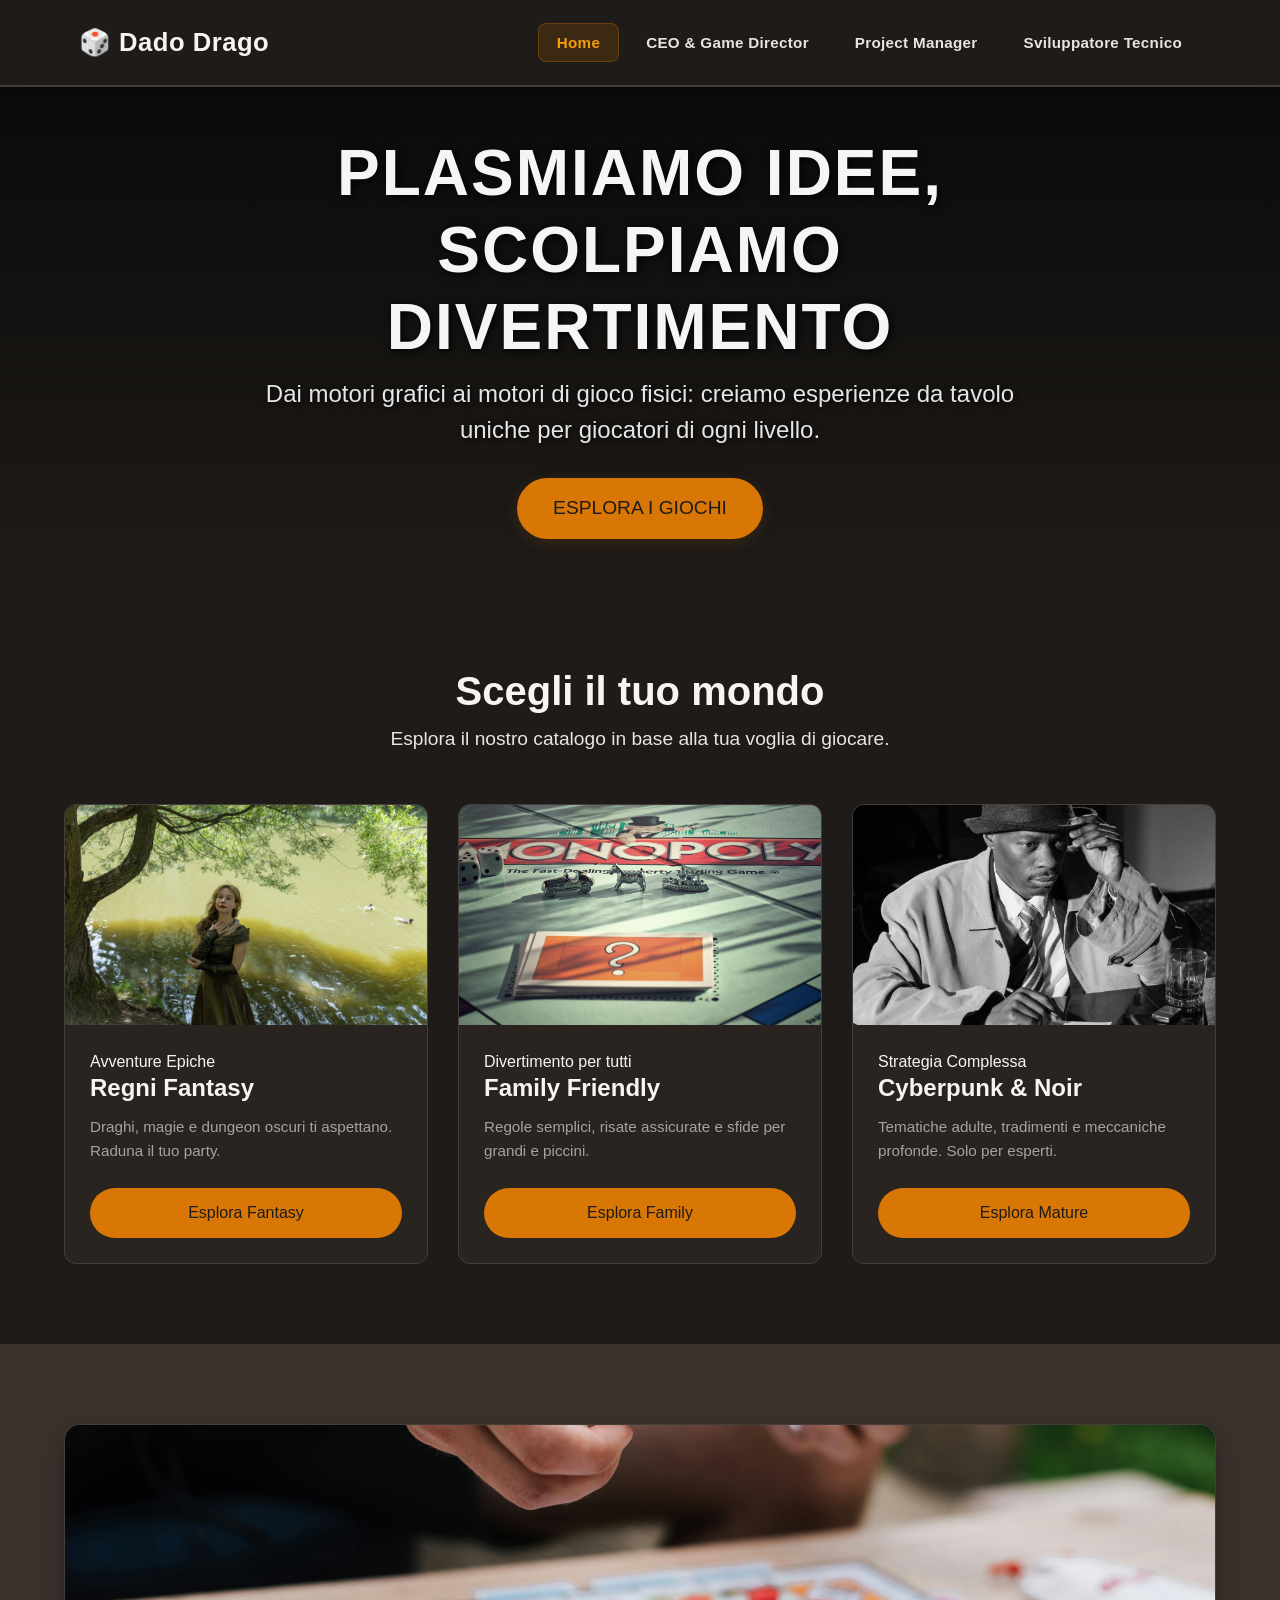
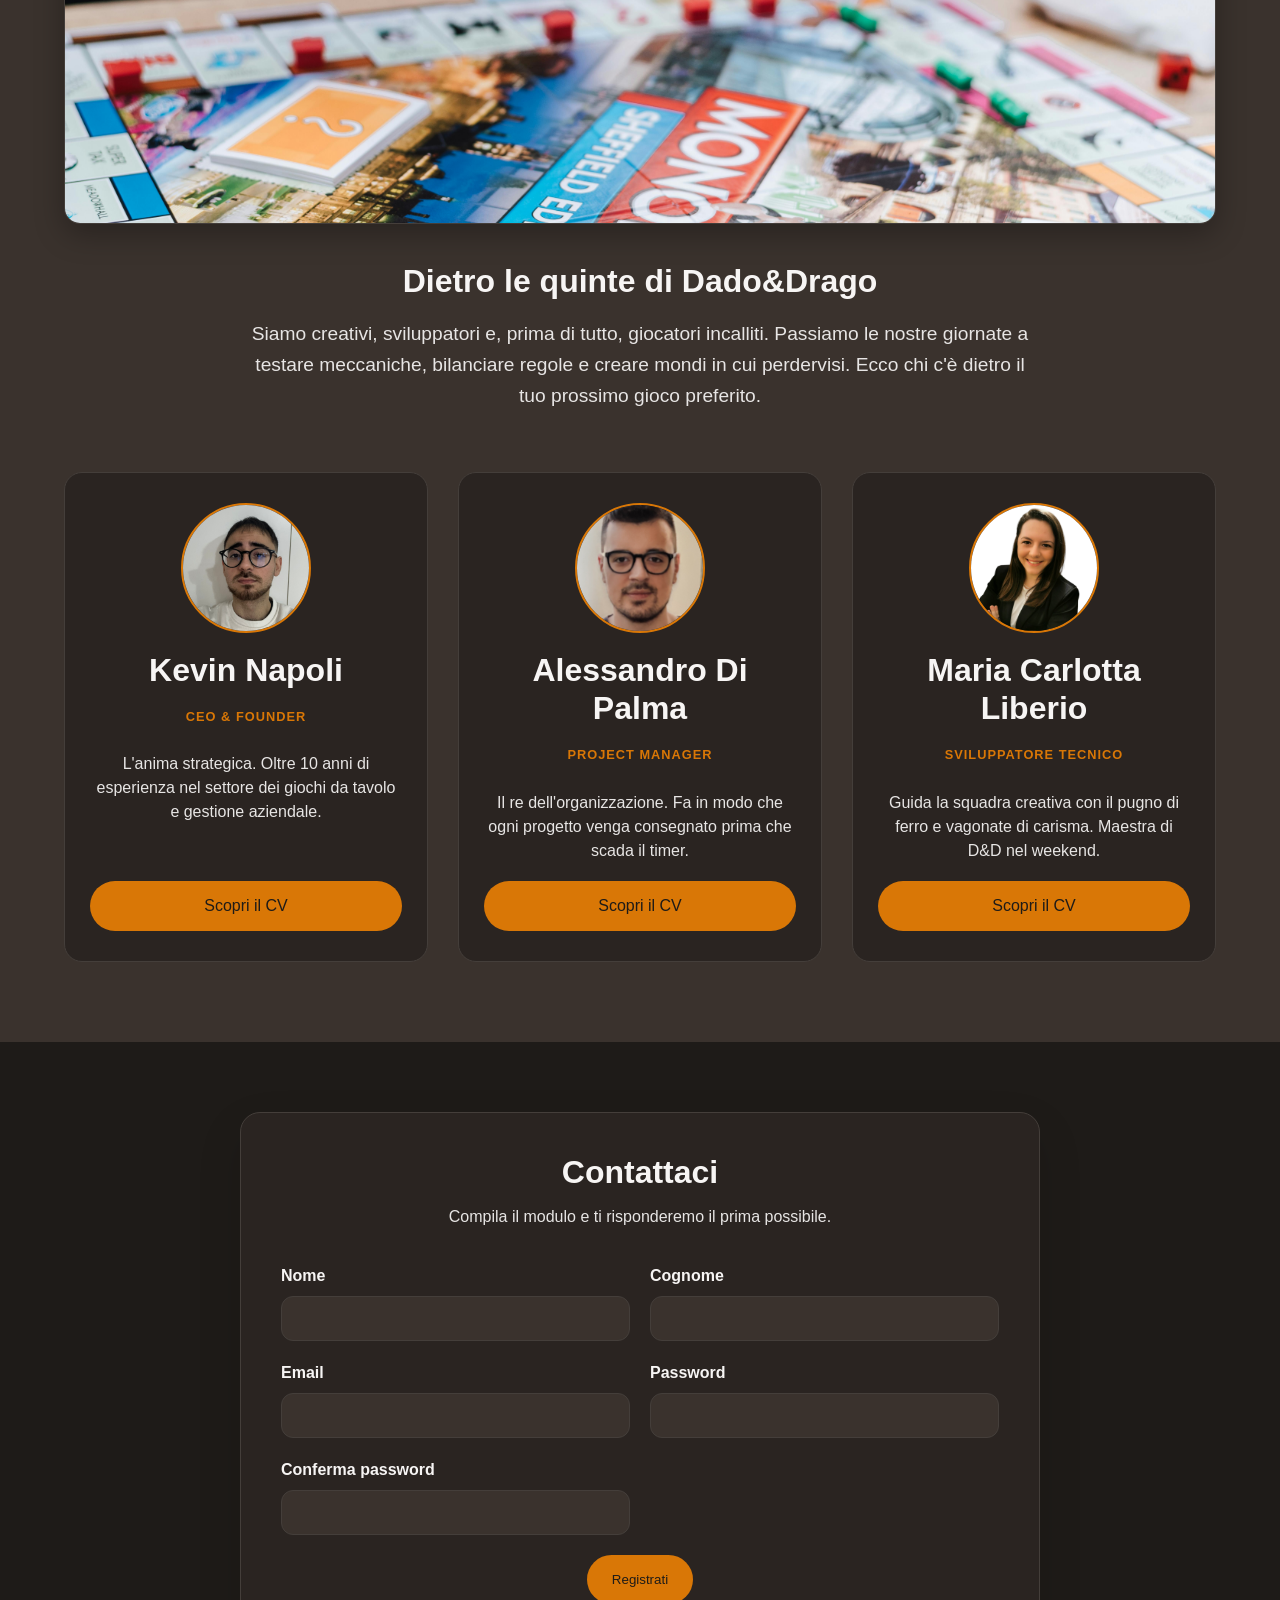
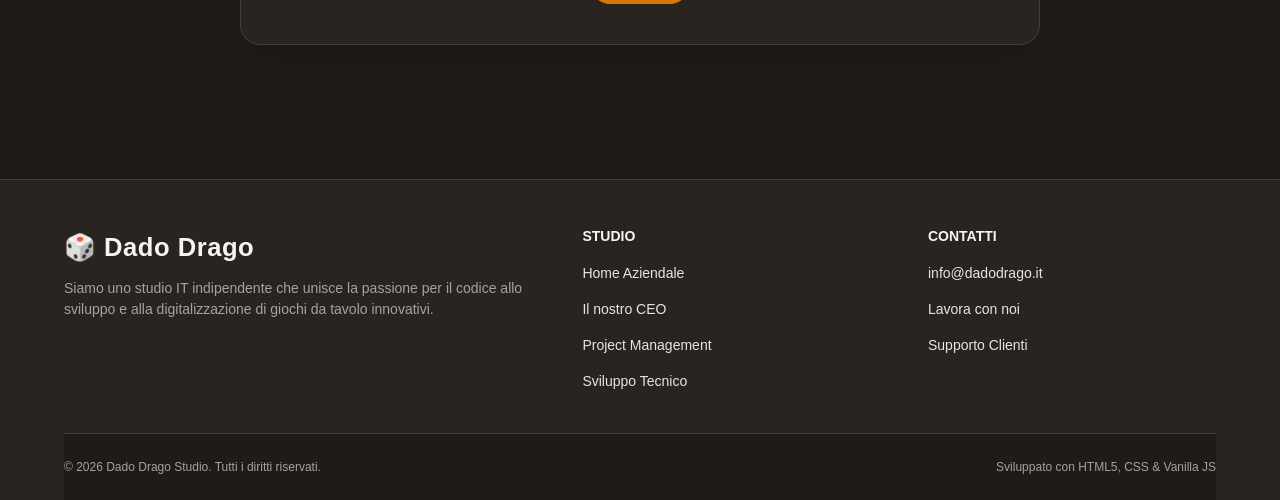
<file: index.html>
<!DOCTYPE html>
<html>

<head>
    <meta charset="utf-8">
    <meta http-equiv="X-UA-Compatible" content="IE=edge">
    <title></title>
    <meta name="description" content="">
    <meta name="viewport" content="width=device-width, initial-scale=1">
    <link rel="stylesheet" href="./css/style.css">
    <link rel="stylesheet" href="./css/tema.css">
</head>

<body>
    <header class="site-header">
        <div class="container navbar">
            <a href="index.html" class="logo">🎲 Dado Drago</a>
            <nav>
                <ul class="menu">
                    <li><a href="index.html" class="active">Home</a></li>
                    <li><a href="./pagina1.html">CEO & Game Director</a></li>
                    <li><a href="./pagina2.html">Project Manager</a></li>
                    <li><a href="./pagina3.html">Sviluppatore Tecnico</a></li>
                </ul>
            </nav>
        </div>
    </header>

    <main>
        <!-- HERO SECTION -->
        <section class="hero-section">
            <video autoplay loop muted playsinline class="hero-video">
                <source src="./assets/video/hero-bg.mp4" type="video/mp4">
            </video>
            <!-- div vuoto per creare la sfumatura sul video -->
            <div class="hero-overlay"></div>
            <div class="container hero-container">
                <div class="hero-content">
                    <h1>Plasmiamo Idee, <br>Scolpiamo Divertimento</h1>
                    <p>Dai motori grafici ai motori di gioco fisici: creiamo esperienze da tavolo uniche per giocatori
                        di ogni livello.</p>
                    <a href="#giochi" class="button button-primary">Esplora i Giochi</a>
                </div>
            </div>
        </section>


        <section class="sezione-categorie">
            <div class="container">

                <!-- Titolino carino della sezione -->
                <div class="header-categorie">
                    <h2>Scegli il tuo mondo</h2>
                    <p>Esplora il nostro catalogo in base alla tua voglia di giocare.</p>
                </div>

                <div class="griglia-card">
                    <!-- fantasy -->
                    <article class="card-gioco">
                        <div class="card-img-wrapper">
                            <img src="./assets/img/giocofantasy.jpg"
                                alt="Giochi Fantasy">
                        </div>
                        <div class="card-content">
                            <span class="ruolo-card">Avventure Epiche</span>
                            <h3>Regni Fantasy</h3>
                            <p>Draghi, magie e dungeon oscuri ti aspettano. Raduna il tuo party.</p>
                            <a href="fantasy.html" class="button button-primary btn-card">Esplora Fantasy</a>
                        </div>
                    </article>

                    <!-- family -->
                    <article class="card-gioco">
                        <div class="card-img-wrapper">
                            <img src="./assets/img/monopoly.jpg"
                                alt="Giochi Family">
                        </div>
                        <div class="card-content">
                            <span class="ruolo-card">Divertimento per tutti</span>
                            <h3>Family Friendly</h3>
                            <p>Regole semplici, risate assicurate e sfide per grandi e piccini.</p>
                            <a href="family.html" class="button button-primary btn-card">Esplora Family</a>
                        </div>
                    </article>

                    <!-- fature / Cyberpunk -->
                    <article class="card-gioco">
                        <div class="card-img-wrapper">
                            <img src="./assets/img/noir.jpg"
                                alt="Giochi Noir">
                        </div>
                        <div class="card-content">
                            <span class="ruolo-card">Strategia Complessa</span>
                            <h3>Cyberpunk & Noir</h3>
                            <p>Tematiche adulte, tradimenti e meccaniche profonde. Solo per esperti.</p>
                            <a href="mature.html" class="button button-primary btn-card">Esplora Mature</a>
                        </div>
                    </article>
                </div>
            </div>
        </section>

        <!-- SEZIONE CHI SIAMO -->
        <section class="sezione-chi-siamo">
            <div class="container">

                <!-- Blocco 1: Immagine Hero dello Studio -->
                <div class="immagine-studio-wrapper">
                    <img src="./assets/img/foto1.jpg"
                        alt="Il team di Dado&Drago al lavoro" class="immagine-studio">
                </div>

                <article class="testo-studio">
                    <h1>Dietro le quinte di Dado&Drago</h1>
                    <p>
                        Siamo creativi, sviluppatori e, prima di tutto, giocatori incalliti.
                        Passiamo le nostre giornate a testare meccaniche, bilanciare regole e creare mondi
                        in cui perdervisi.
                        Ecco chi c'è dietro il tuo prossimo gioco preferito.
                    </p>
                </article>

                <div class="griglia-card">
                    <article class="card-profilo">
                        <div class="foto-wrapper">
                            <img src="./assets/img/foto-kevin.jpeg" alt="Foto CEO" class="foto-cv">
                        </div>
                        <h3>Kevin Napoli</h3>
                        <span class="ruolo-cv">CEO & Founder</span>
                        <p>L'anima strategica. Oltre 10 anni di esperienza nel settore dei giochi da tavolo
                            e gestione aziendale.</p>
                        <a href="pagina1.html" class="button button-primary btn-cv">Scopri il CV</a>
                    </article>

                    <article class="card-profilo">
                        <div class="foto-wrapper">
                            <img src="./assets/img/foto_alessandro.jpeg" alt="Foto PM" class="foto-cv">
                        </div>
                        <h3>Alessandro Di Palma</h3>
                        <span class="ruolo-cv">Project Manager</span>
                        <p>Il re dell'organizzazione. Fa in modo che ogni progetto venga consegnato prima
                            che scada il timer.</p>
                        <a href="pagina2.html" class="button button-primary btn-cv">Scopri il CV</a>
                    </article>

                    <article class="card-profilo">
                        <div class="foto-wrapper">
                            <img src="./assets/img/Foto_Carlotta.jpeg" alt="Foto Team Leader"
                                class="foto-cv">
                        </div>
                        <h3>Maria Carlotta Liberio</h3>
                        <span class="ruolo-cv">Sviluppatore tecnico</span>
                        <p>Guida la squadra creativa con il pugno di ferro e vagonate di carisma. Maestra di
                            D&D nel weekend.</p>
                        <a href="pagina3.html" class="button button-primary btn-cv">Scopri il CV</a>
                    </article>

                </div> 

            </div> 
        </section>
    </main>

    <section class="sezione-contatti">
        <div class="container">
            <div class="contatto-box">
                <div class="contatto-intro">
                    <h2>Contattaci</h2>
                    <p>Compila il modulo e ti risponderemo il prima possibile.</p>
                </div>
                <form class="form-registrazione">
                    <div class="form-group">
                        <label for="nome">Nome</label>
                        <input type="text" id="nome" name="nome" required>
                    </div>
                    <div class="form-group">
                        <label for="cognome">Cognome</label>
                        <input type="text" id="cognome" name="cognome" required>
                    </div>
                    <div class="form-group">
                        <label for="email">Email</label>
                        <input type="email" id="email" name="email" required>
                    </div>
                    <div class="form-group">
                        <label for="password">Password</label>
                        <input type="password" id="password" name="password" required>
                    </div>
                    <div class="form-group">
                        <label for="conferma">Conferma password</label>
                        <input type="password" id="conferma" name="conferma" required>
                    </div>
                    <button type="submit" class="button button-primary">Registrati</button>
                </form>
            </div>
        </div>
    </section>

    <footer class="site-footer">
        <div class="container">
            <div class="footer-grid">

                <!-- Colonna Brand/Logo -->
                <div class="footer-brand">
                    <div class="logo">🎲 Dado Drago</div>
                    <p class="footer-description">
                        Siamo uno studio IT indipendente che unisce la passione per il codice allo sviluppo e alla
                        digitalizzazione di giochi da tavolo innovativi.
                    </p>
                </div>

                <nav class="footer-nav">
                    <h4>Studio</h4>
                    <ul>
                        <li><a href="index.html">Home Aziendale</a></li>
                        <li><a href="./pagina1.html">Il nostro CEO</a></li>
                        <li><a href="./pagina2.html">Project Management</a></li>
                        <li><a href="./pagina3.html">Sviluppo Tecnico</a></li>
                    </ul>
                </nav>

                <nav class="footer-nav">
                    <h4>Contatti</h4>
                    <ul>
                        <li><a href="#0">info@dadodrago.it</a></li>
                        <li><a href="#0">Lavora con noi</a></li>
                        <li><a href="#0">Supporto Clienti</a></li>
                    </ul>
                </nav>

            </div>

            <div class="footer-bottom">
                <div class="footer-bottom-content">
                    <p>&copy; 2026 Dado Drago Studio. Tutti i diritti riservati.</p>
                    <p>Sviluppato con HTML5, CSS & Vanilla JS</p>
                </div>
            </div>

        </div>
    </footer>

    <script src="./js/script.js"></script>
</body>

</html>
</file>
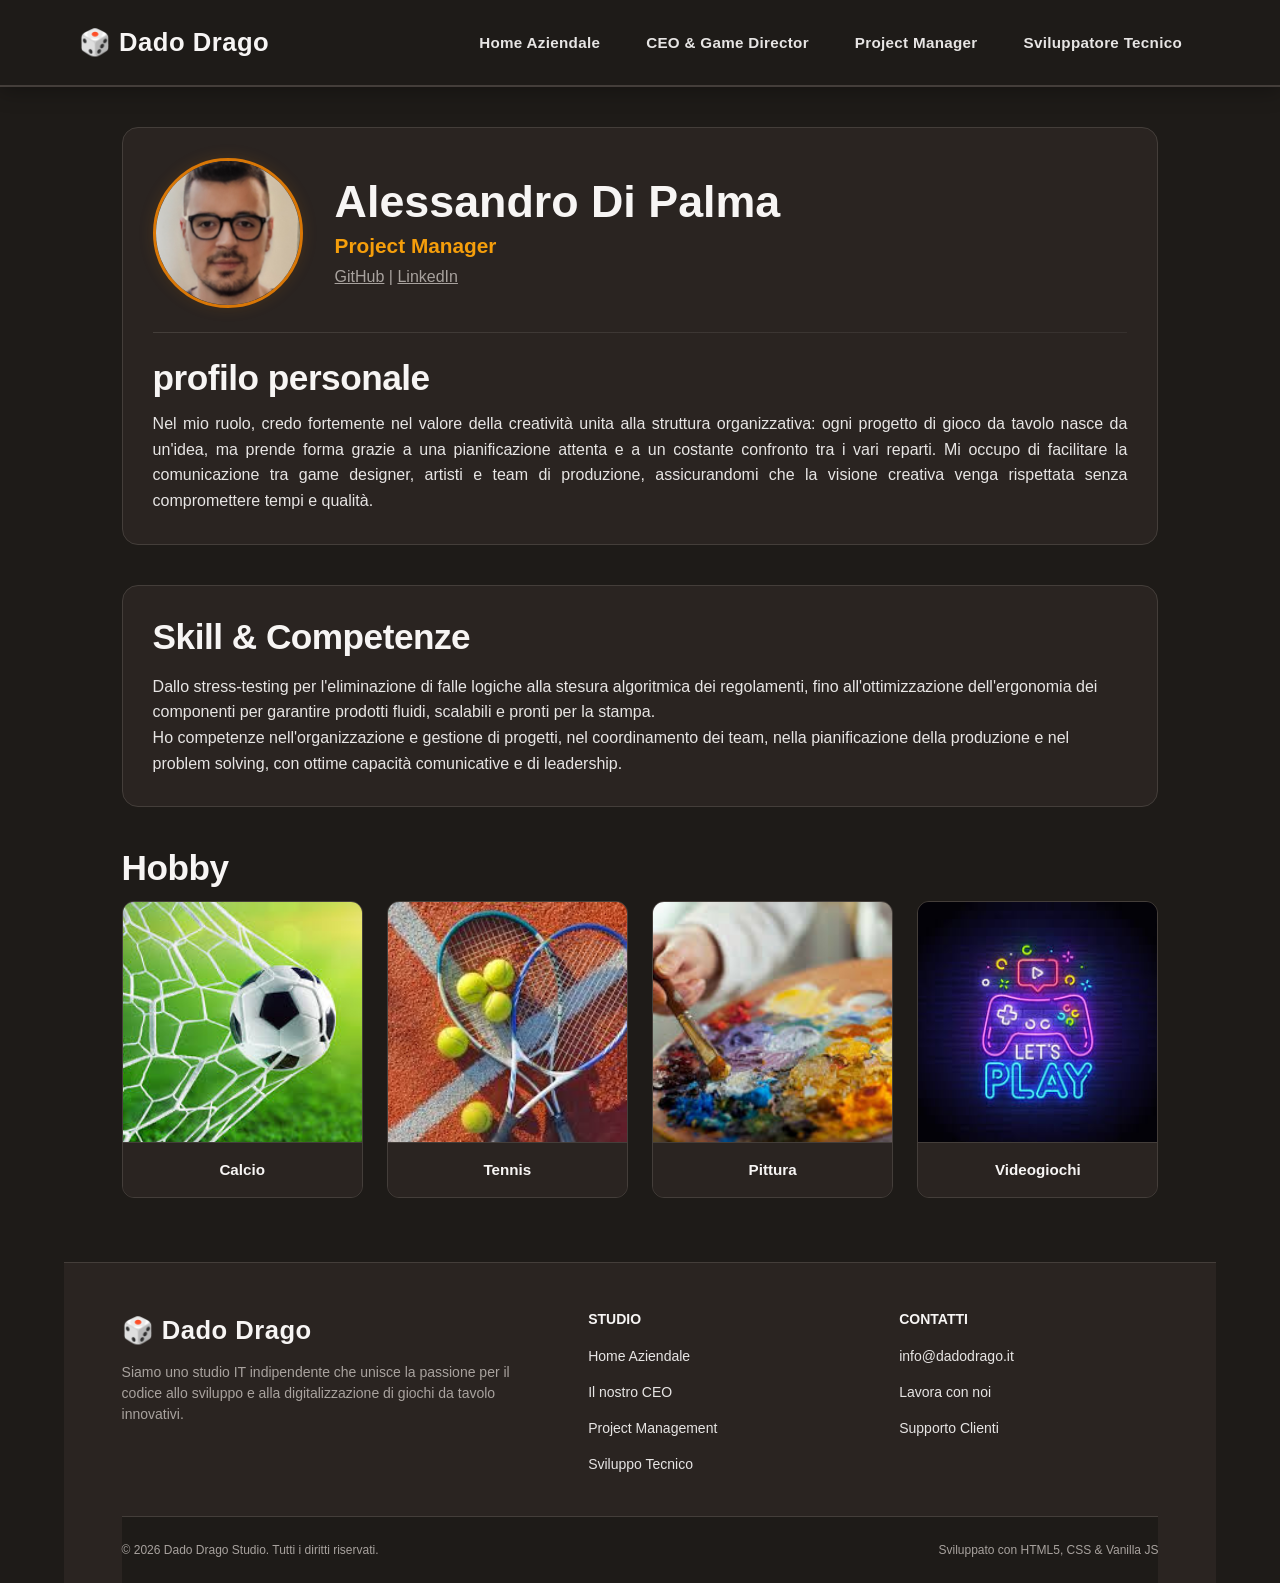
<file: pagina2.html>
<!DOCTYPE html>
<html lang="it">
<html>
    <head>
        <meta charset="utf-8">
        <meta http-equiv="X-UA-Compatible" content="IE=edge">
        <title>Curriculum Project Manager</title>
        <meta name="description" content="Profilo professionale e competenze del Lead Developer di BoardTech Studio.">
        <title></title>
        <meta name="description" content="">
        <meta name="viewport" content="width=device-width, initial-scale=1">
        <link rel="stylesheet" href="./css/pagina2.css">
    </head>
    
    <body>
        <header class="site-header">
        <div class="container navbar">
            <a href="index.html" class="logo">🎲 Dado Drago</a>
            <nav>
                <!-- FIXED: Aggiunta la classe "menu" qui sotto -->
                <ul class="menu">
                    <li><a href="index.html">Home Aziendale</a></li>
                    <li><a href="./pagina1.html">CEO & Game Director</a></li>
                    <li><a href="./pagina2.html">Project Manager</a></li>
                    <li><a href="./pagina3.html">Sviluppatore Tecnico</a></li>
                </ul>
            </nav>
        </div>
    </header>
       
        <main class="container">
            
       
            <section class="profile-section">
                <div class="profile-top">
                
                    <div class="avatar">
                        <img src="./assets/img/foto_alessandro.jpeg" alt="Foto Profilo Lead Developer"/>
                    </div>
             
                    <div class="profile-meta">
                        <h1 class="profile-name">Alessandro Di Palma</h1>
                        <p class="profile-role">Project Manager</p>
                        <p class="profile-company">
                        <a href="https://github.com/alessandrodipalma00/Deposito_DiPalma" target="_blank"
                          style="color: inherit; text-decoration: underline;">GitHub</a> |
                        <a href="https://www.linkedin.com/in/alessandro-di-palma-a22819313/" target="_blank"
                          style="color: inherit; text-decoration: underline;">LinkedIn</a>
                        </p>
                    </div>
                </div>
             
                <hr class="divider"/>
             
                
                <div class="profile-body">
                    <div class="profile-body-right">
                       <h2 class="section-title">Profilo Personale</h2>
                        <p>Nel mio ruolo, credo fortemente nel valore della creatività unita alla struttura organizzativa: ogni progetto di gioco da tavolo
                          nasce da un'idea, ma prende forma grazie a una pianificazione attenta e a un costante confronto tra i vari reparti.
                          Mi occupo di facilitare la comunicazione tra game designer, artisti e team di produzione, assicurandomi che la visione creativa
                          venga rispettata senza compromettere tempi e qualità.</p>
                    </div>
                </div>
            </section>
             
            
            <section class="skills-section">
                <h2 class="section-title">Skill & Competenze</h2>
                <p>Dallo stress-testing per l'eliminazione di falle logiche alla stesura algoritmica dei regolamenti, fino all'ottimizzazione dell'ergonomia dei componenti per garantire prodotti fluidi, scalabili e pronti per la stampa.</p>
                <p>Ho competenze nell'organizzazione e gestione di progetti, nel coordinamento dei team, nella pianificazione della produzione e nel problem solving, con ottime capacità comunicative e di leadership.</p>
            </section>
             
            
            <section class="cards-section">
                <h2 class="section-title">Hobby</h2>
                <div class="cards-inner">
                    <div class="cards-grid">
             
                        <div class="card">
                            <div class="card-img">
                                <img src="./assets/img/calcio.jpg" alt="Campo di calcio"/>
                            </div>
                            <span class="card-label">Calcio</span>
                        
                        </div>
             
             
                        <div class="card">
                            <div class="card-img">
                                <img src="./assets/img/tennis.jpg" alt="Tennis"/>
                            </div>
                            <span class="card-label">Tennis</span>
                        </div>

  

                        <div class="card">
                            <div class="card-img">
                                <img src="./assets/img/arte.jpg" alt="Arte"/>
                            </div>
                            <span class="card-label">Pittura</span>
                        </div>

                        <div class="card">
                            <div class="card-img">
                                <img src="./assets/img/gaming.jpg" alt="Gaming"/>
                            </div>
                            <span class="card-label">Videogiochi</span>
                        </div>
             
                    </div>
                </div>
            </section>

                <!--FOOTER AZIENDALE-->
              <footer class="site-footer">
        <div class="container">
            <div class="footer-grid">
                
                <!-- Colonna Brand/Logo -->
                <div class="footer-brand">
                    <div class="logo">🎲 Dado Drago</div>
                    <p class="footer-description">
                        Siamo uno studio IT indipendente che unisce la passione per il codice allo sviluppo e alla digitalizzazione di giochi da tavolo innovativi.
                    </p>
                </div>
                
                <nav class="footer-nav">
                    <h4>Studio</h4>
                    <ul>
                        <li><a href="index.html">Home Aziendale</a></li>
                        <li><a href="./pages/pagina1.html">Il nostro CEO</a></li>
                        <li><a href="./pages/pagina2.html">Project Management</a></li>
                        <li><a href="./pages/pagina3.html">Sviluppo Tecnico</a></li>
                    </ul>
                </nav>
                
                <nav class="footer-nav">
                    <h4>Contatti</h4>
                    <ul>
                        <li><a href="#0">info@dadodrago.it</a></li>
                        <li><a href="#0">Lavora con noi</a></li>
                        <li><a href="#0">Supporto Clienti</a></li>
                    </ul>
                </nav>
                
            </div>
            
            <div class="footer-bottom">
                <div class="footer-bottom-content">
                    <p>&copy; 2026 Dado Drago Studio. Tutti i diritti riservati.</p>
                    <p>Sviluppato con HTML5, CSS & Vanilla JS</p>
                </div>
            </div>
            
        </div>
    </footer>

        </main>
      
        
        <script src="./js/script.js" async defer></script>
    </body>
</html>
</file>
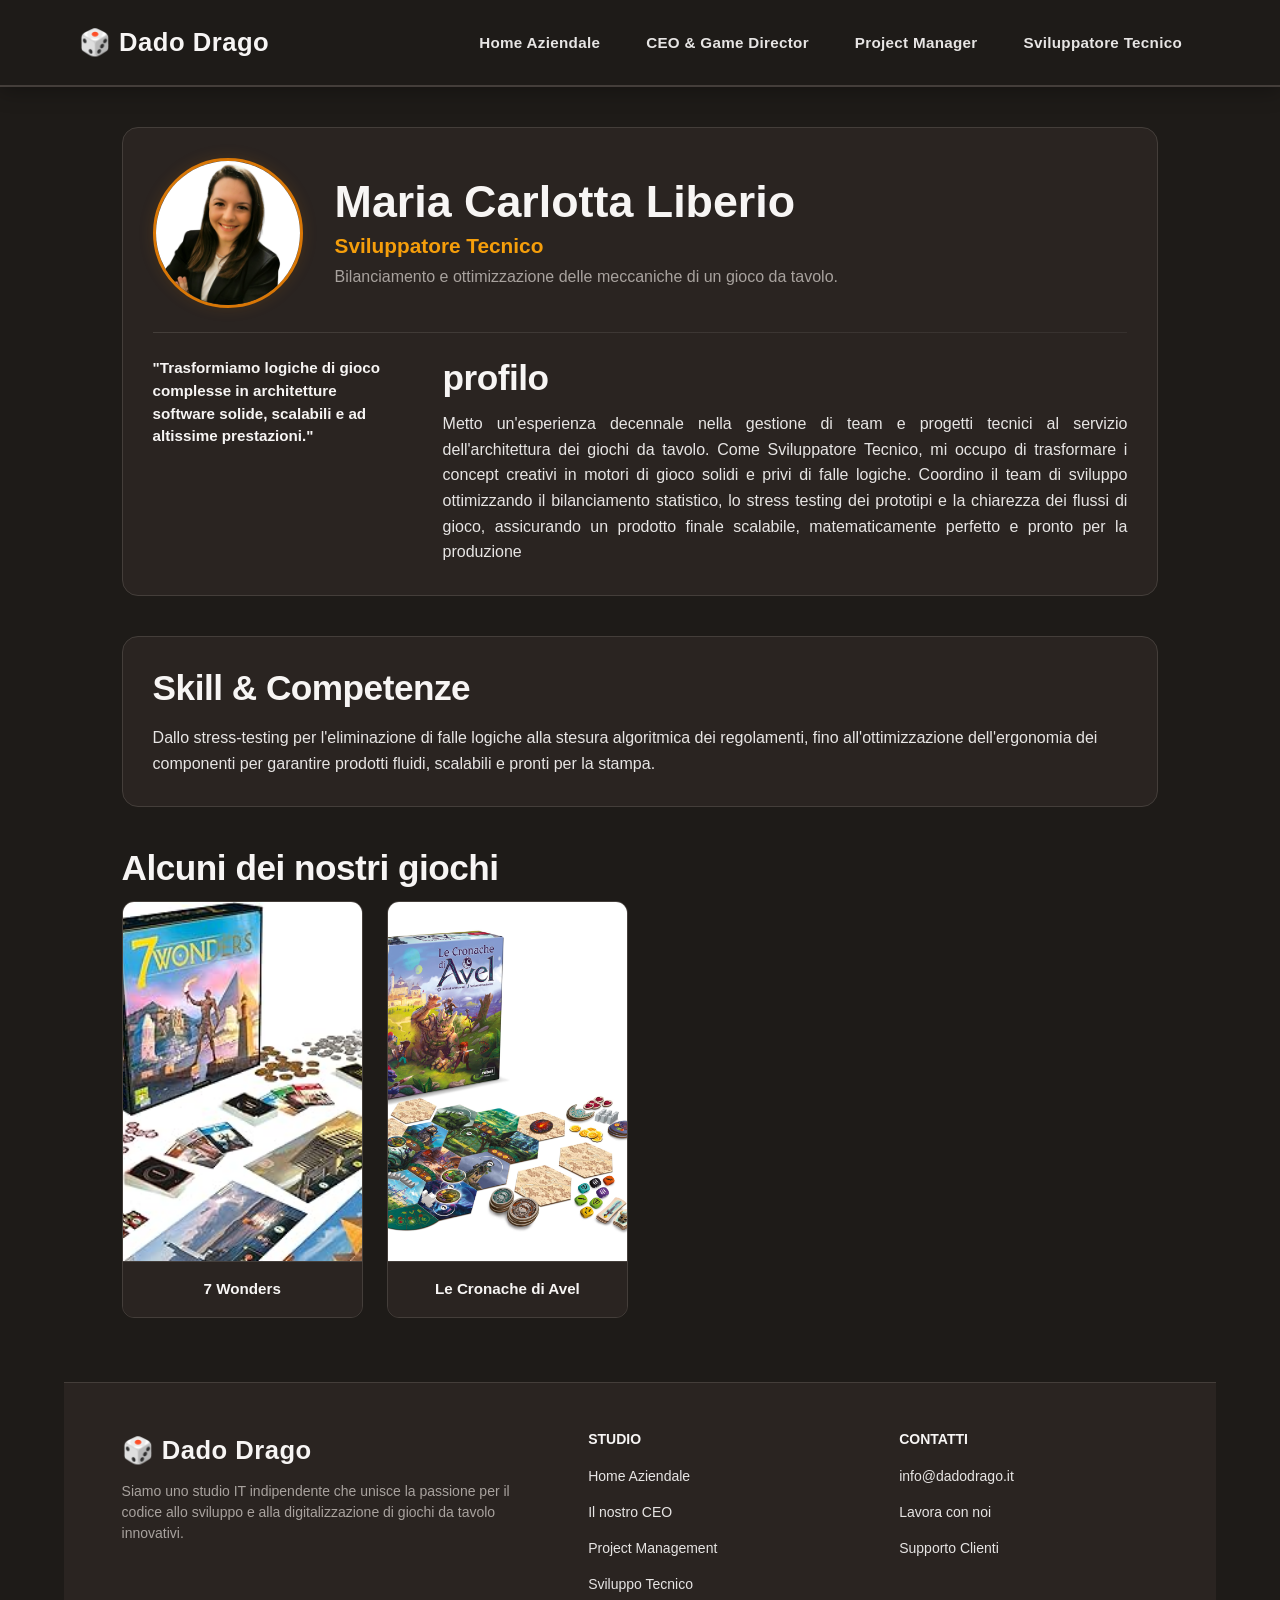
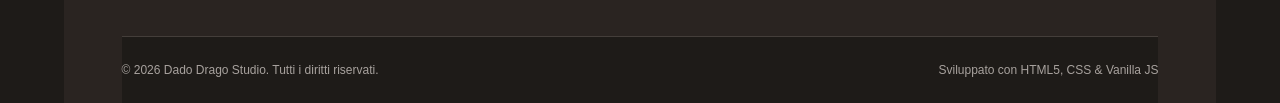
<file: pagina3.html>
<!DOCTYPE html>
<html lang="it">
    <head>
        <meta charset="utf-8">
        <meta http-equiv="X-UA-Compatible" content="IE=edge">
        <title>Curriculum Lead Developer</title>
        <meta name="description" content="Profilo professionale e competenze del Lead Developer di BoardTech Studio.">
        <meta name="viewport" content="width=device-width, initial-scale=1">
        <link rel="stylesheet" href="./css/style3.css">
    </head>
    
    <body>
        <header class="site-header">
        <div class="container navbar">
            <a href="index.html" class="logo">🎲 Dado Drago</a>
            <nav>
                <!-- FIXED: Aggiunta la classe "menu" qui sotto -->
                <ul class="menu">
                    <li><a href="index.html">Home Aziendale</a></li>
                    <li><a href="./pagina1.html">CEO & Game Director</a></li>
                    <li><a href="./pagina2.html">Project Manager</a></li>
                    <li><a href="./pagina3.html">Sviluppatore Tecnico</a></li>
                </ul>
            </nav>
        </div>
    </header>
       
        <main class="container">
        
            <section class="profile-section">
                <div class="profile-top">
                    <div class="avatar">
                        <img src="assets\img\Foto_Carlotta.jpeg" alt="Foto Profilo Lead Developer"/>
                    </div>
                    <div class="profile-meta">
                        <h1 class="profile-name">Maria Carlotta Liberio</h1>
                        <p class="profile-role">Sviluppatore Tecnico</p>
                        <p class="profile-company">Bilanciamento e ottimizzazione delle meccaniche di un gioco da tavolo.</p>
                    </div>
                </div>
             
                <hr class="divider"/>
             
                
                <div class="profile-body">
                    <div class="profile-body-left">
                        <p class="profile-quote">"Trasformiamo logiche di gioco complesse in architetture software solide, scalabili e ad altissime prestazioni."</p>
                    </div>
                    <div class="profile-body-right">
                        <h2 class="section-title">Profilo</h2>
                        <p>Metto un'esperienza decennale nella gestione di team e progetti tecnici al servizio dell'architettura dei giochi da tavolo. Come Sviluppatore Tecnico, mi occupo di trasformare i concept creativi in motori di gioco solidi e privi di falle logiche. Coordino il team di sviluppo ottimizzando il bilanciamento statistico, lo stress testing dei prototipi e la chiarezza dei flussi di gioco, assicurando un prodotto finale scalabile, matematicamente perfetto e pronto per la produzione</p>
                    </div>
                </div>
            </section>
             
            
            <section class="skills-section">
                <h2 class="section-title">Skill & Competenze</h2>
                <p>Dallo stress-testing per l'eliminazione di falle logiche alla stesura algoritmica dei regolamenti, fino all'ottimizzazione dell'ergonomia dei componenti per garantire prodotti fluidi, scalabili e pronti per la stampa.</p>
            </section>
             
            
            <section class="cards-section">
                <h2 class="section-title">Alcuni dei nostri giochi</h2>
                <div class="cards-inner">
                    <div class="cards-grid">
                        <div class="card">
                            <div class="card-img">
                                <img src="assets\img\7wonders.jpg" alt="Engine Architettura"/>
                            </div>
                            <span class="card-label">7 Wonders</span>
                        </div>
             
                        <div class="card">
                            <div class="card-img">
                                <img src="assets\img\avel.jpg" alt="Strumenti del Team"/>
                            </div>
                            <span class="card-label">Le Cronache di Avel</span>
                        </div>
                    </div>
                </div>
            </section>

            <!-- FOOTER AZIENDALE -->
    <footer class="site-footer">
        <div class="container">
            <div class="footer-grid">
                
                <!-- Colonna Brand/Logo -->
                <div class="footer-brand">
                    <div class="logo">🎲 Dado Drago</div>
                    <p class="footer-description">
                        Siamo uno studio IT indipendente che unisce la passione per il codice allo sviluppo e alla digitalizzazione di giochi da tavolo innovativi.
                    </p>
                </div>
                
                <nav class="footer-nav">
                    <h4>Studio</h4>
                    <ul>
                        <li><a href="index.html">Home Aziendale</a></li>
                        <li><a href="./pages/pagina1.html">Il nostro CEO</a></li>
                        <li><a href="./pages/pagina2.html">Project Management</a></li>
                        <li><a href="./pages/pagina3.html">Sviluppo Tecnico</a></li>
                    </ul>
                </nav>
                
                <nav class="footer-nav">
                    <h4>Contatti</h4>
                    <ul>
                        <li><a href="#0">info@dadodrago.it</a></li>
                        <li><a href="#0">Lavora con noi</a></li>
                        <li><a href="#0">Supporto Clienti</a></li>
                    </ul>
                </nav>
                
            </div>
            
            <div class="footer-bottom">
                <div class="footer-bottom-content">
                    <p>&copy; 2026 Dado Drago Studio. Tutti i diritti riservati.</p>
                    <p>Sviluppato con HTML5, CSS & Vanilla JS</p>
                </div>
            </div>
            
        </div>
    </footer>

        </main>
            
        <script src="./js/script.js"></script>
    </body>
</html>
</file>
<file: css/style.css>
/* sezione video */
.hero-section {
    position: relative;
    height: 500px;
    width: 100%;
    display: flex;
    align-items: center;
    justify-content: center;
    overflow: hidden;
}

/* video */
.hero-video {
    position: absolute;
    /* spostano l'angolo in alto a sinistra del video al
    centro del contenitore, questo decenstra
    il video verso il basso e verso destra */
    top: 50%;
    left: 50%;
    min-width: 100%;
    min-height: 100%;
    /* questo corregge il posizionamento precedente
    in modo tale da centrare l'elemento rispetto al contenitore */
    transform: translate(-50%, -50%);
    /* taglia i bordi in eccesso evita che il video
    si modifichi in modo innaturale quando si ridimensina la finestra */
    object-fit: cover;
    /* definisce il posizionamento degli elementi
    in "profondità, 1 = il video rimarrà sullo sfondo
    rispetto agli altri elementi */
    z-index: 1;
    /* evita qualsiasi interazione del click del mouse dell'utente */
    pointer-events: none;
}

/* div vuoto per creare la sfumatura sul video */
.hero-overlay {
    position: absolute;
    top: 0;
    left: 0;
    width: 100%;
    height: 100%;
    /* genera una sfumatura tra due colori
    to bottom -> direzione sfumatura */
    background: linear-gradient(to bottom, rgba(0, 0, 0, 0.6), var(--color-bg));
    z-index: 2;
}

.hero-container {
    width: 100%;
    height: 100%;
    display: flex;
    align-items: center;
    justify-content: center;
}

.hero-content {
    position: relative;
    z-index: 3;
    text-align: center;
    max-width: 800px;
    padding: 0 20px;
}

/* titolo */
.hero-content h1 {
    /* Richiama il font per gli heading già impostato */
    font-family: var(--font-family-heading);
    font-size: 4rem;
    margin-bottom: 10px;
    text-transform: uppercase;
    letter-spacing: 2px;
    color: var(--color-text);
    /* sposta l'ombra di 2px verso destra, verso il basso
    e da una sfocatura di 10px */
    text-shadow: 2px 2px 10px rgba(0, 0, 0, 0.9);
}

.hero-content p {
    font-family: var(--font-family-base);
    font-size: 1.5rem;
    margin-bottom: 30px;
    color: var(--color-text-secondary);
    text-shadow: 1px 1px 6px rgba(0, 0, 0, 0.9);
}

/* bottone */
.hero-content .button-primary {
    font-size: 1.2rem;
    padding: 15px 35px;
    text-transform: uppercase;
    box-shadow: 0 4px 15px var(--color-primary-soft);
}

/* glow del bottone */
.hero-content .button-primary:hover {
    /* ombra del bottone
    centrata rispetto all'elemento
    si sposta di 6 verso il basso ed è sfumata di 20px */
    box-shadow: 0 6px 20px var(--color-primary);
}

.sezione-categorie {
    padding: 80px 0;
    background-color: var(--color-bg);
}

/* --- Titolino --- */
.header-categorie {
    text-align: center;
    margin-bottom: 50px;
}

.header-categorie h2 {
    font-size: 2.5rem;
    margin-bottom: 10px;
    color: var(--color-text);
}

.header-categorie p {
    font-size: 1.2rem;
    color: var(--color-text-secondary);
}

/* impostazione griglia cards */
.griglia-card {
    display: grid;
    /* repeat dice al browser di ripetere
    una istruzione per creare le colonne
    minmax imposta dimensione minima della card che non
    potrà essere più stretta di 300px
    autofit per far calcolare al broser quante
    colonne da almeno 300px entrano nello schermo */
    grid-template-columns: repeat(auto-fit, minmax(300px, 1fr));
    gap: 30px;
}

.card-gioco {
    background-color: var(--color-surface);
    border: 1px solid var(--color-border);
    border-radius: 12px;
    /* Taglia l'immagine per farle seguire gli angoli curvi */
    overflow: hidden;
    display: flex;
    flex-direction: column;
    transition: transform 0.3s ease, box-shadow 0.3s ease;
}

.card-gioco:hover {
    transform: translateY(-8px);
    box-shadow: 0 12px 30px var(--color-primary-soft);
    border-color: var(--color-primary);
}

/* crea un contenitore che fa da "cornice" fissa all'immagine */
.card-img-wrapper {
    width: 100%;
    height: 220px;
    overflow: hidden;
}

.card-img-wrapper img {
    width: 100%;
    height: 100%;
    object-fit: cover;
    transition: transform 0.5s ease;
}

/* Zoom leggero dell'immagine in hover */
.card-gioco:hover .card-img-wrapper img {
    transform: scale(1.05);
}

.card-content {
    padding: 25px;
    display: flex;
    flex-direction: column;
    /* il blocco si espande in altezza fino a occupare 
    tutto lo spazio disponibile rimasto */
    flex-grow: 1;
}

.sezione-chi-siamo {
    padding: 80px 0;
    background-color: var(--color-surface-secondary);
}

.immagine-studio-wrapper {
    width: 100%;
    height: 400px;
    border-radius: 16px;
    overflow: hidden;
    margin-bottom: 40px;
    border: 1px solid var(--color-border);
    box-shadow: 0 10px 30px rgba(0, 0, 0, 0.3);
    /* Un'ombra profonda */
}

.immagine-studio {
    width: 100%;
    height: 100%;
    object-fit: cover;
    /* Taglia l'immagine perfettamente dentro il contenitore */
    display: block;
}

/* --- Testo Introduttivo (Article) --- */
.testo-studio {
    max-width: 800px;
    margin: 0 auto 60px auto;
    /* Centra il testo e dà spazio prima delle card */
    text-align: center;
}

.testo-studio h1 {
    font-size: 2rem;
    margin-bottom: 20px;
    color: var(--color-text);
    line-height: 1.1;
}

.testo-studio p {
    font-size: 1.2rem;
    color: var(--color-text-secondary);
    line-height: 1.6;
}

.card-profilo {
    background-color: var(--color-surface);
    border: 1px solid var(--color-border);
    border-radius: 18px;
    padding: 30px 25px;
    text-align: center;
    display: flex;
    flex-direction: column;
    gap: 18px;
}

/* contenitore foto */
.foto-wrapper {
    width: 130px;
    height: 130px;
    margin: 0 auto;
    border-radius: 50%;
    overflow: hidden;
    border: 2px solid var(--color-primary);
    background: var(--color-surface-secondary);
}

.foto-cv {
    width: 100%;
    height: 100%;
    object-fit: cover;
    /* dice quale parte della foto 
    mantenere visibile al momento del taglio */
    object-position: center;
    /* rende l'immagine un elemento blocco */
    display: block;
}

.card-content h3 {
    font-size: 1.5rem;
    margin-bottom: 12px;
}

.ruolo-cv {
    font-size: 0.8rem;
    font-weight: 700;
    text-transform: uppercase;
    color: var(--color-primary);
    letter-spacing: 1px;
    margin-bottom: 8px;
}

.card-content p {
    font-size: 0.95rem;
    line-height: 1.6;
    margin-bottom: 25px;
    color: var(--color-text-muted);
}

.btn-cv {
    /* inserendo auto come margin top
    il browser calcola tutto lo spazio vuoto rimasto
    nella card e lo traforma in margine sopra il pulsante
    in questo modo il pulsante di troverà alla fine della card */
    margin-top: auto;
    width: 100%;
}

.sezione-contatti {
    padding: 70px 0;
    background-color: var(--color-bg);
}

.contatto-box {
    background: var(--color-surface);
    border: 1px solid var(--color-border);
    border-radius: 20px;
    padding: 40px;
    max-width: 800px;
    margin: 0 auto;
    box-shadow: 0 18px 45px rgba(0, 0, 0, 0.12);
}

.contatto-intro {
    text-align: center;
    margin-bottom: 32px;
}

.contatto-intro h2 {
    font-size: 2rem;
    margin-bottom: 12px;
}

.contatto-intro p {
    color: var(--color-text-secondary);
    line-height: 1.8;
}

.form-registrazione {
    display: grid;
    grid-template-columns: repeat(2, minmax(0, 1fr));
    gap: 20px;
}

.form-group {
    display: flex;
    flex-direction: column;
    gap: 8px;
}

.form-group label {
    font-weight: 600;
    color: var(--color-text);
}

.form-group input {
    border: 1px solid var(--color-border);
    border-radius: 12px;
    padding: 14px 16px;
    background: var(--color-surface-secondary);
    color: var(--color-text);
}

.form-registrazione button {
    /* dice al pulsante di estendersi dalla prima
    all'ultima colonna della griglia */
    grid-column: 1 / -1;
    padding: 16px 24px;
    width: fit-content;
    justify-self: center;
}

@media (max-width: 768px) {
    .form-registrazione {
        grid-template-columns: 1fr;
    }
}

/* RESPONSIVE CHI SIAMO */
@media (max-width: 768px) {
    .sezione-chi-siamo {
        padding: 60px 0;
    }

    .immagine-studio-wrapper {
        height: 300px;
        margin-bottom: 30px;
    }

    .testo-studio {
        margin-bottom: 40px;
    }

    .testo-studio h1 {
        font-size: 1.6rem;
        margin-bottom: 15px;
    }

    .testo-studio p {
        font-size: 1rem;
        line-height: 1.5;
    }
}

@media (max-width: 640px) {
    .sezione-chi-siamo {
        padding: 40px 0;
    }

    .immagine-studio-wrapper {
        height: 200px;
        margin-bottom: 25px;
    }

    .testo-studio {
        margin-bottom: 30px;
    }

    .testo-studio h1 {
        font-size: 1.3rem;
        margin-bottom: 12px;
    }

    .testo-studio p {
        font-size: 0.95rem;
        line-height: 1.5;
    }
}



/* RESPONSIVE HERO */
@media (max-width: 768px) {
    .hero-section {
        height: 400px;
    }

    .hero-content h1 {
        font-size: 2.5rem;
    }

    .hero-content p {
        font-size: 1.1rem;
    }

    .hero-content .button-primary {
        font-size: 1rem;
        padding: 12px 28px;
    }
}

@media (max-width: 640px) {
    .hero-section {
        height: 300px;
    }

    .hero-content h1 {
        font-size: 1.8rem;
        margin-bottom: 8px;
    }

    .hero-content p {
        font-size: 0.95rem;
        margin-bottom: 20px;
    }

    .hero-content .button-primary {
        font-size: 0.9rem;
        padding: 10px 20px;
    }
}
</file>
<file: css/tema.css>
/* 
   BOARDTECH STUDIO - TEMA GLOBALE E PALETTE UNIVOCHE
   Adattamento e refactoring responsive con supporto IA
   */

/*  VARIABILI E PALETTE */
:root {
    /* Font di sistema condivisi */
    --font-family-base: "Segoe UI", Roboto, Helvetica, Arial, sans-serif;
    --font-family-heading: "Segoe UI", Roboto, sans-serif;

    /* Tema di Default / Base - Legno/Antracite) */
    --color-bg: #1e1b18;
    --color-surface: #2a2421;
    --color-surface-secondary: #3a322d;
    --color-primary: #d97706;
    --color-primary-hover: #b45309;
    --color-primary-soft: rgba(217, 119, 6, 0.15);
    --color-accent: #f59e0b;
    --color-accent-hover: #d97706;
    --color-text: #f7f5f4;
    --color-text-secondary: #e7e5e4;
    --color-text-muted: #a8a29e;
    --color-border: #443e3a;
    --color-border-soft: rgba(255, 255, 255, 0.06);
}





/* Giochi Fantasy: Temi scuri, viola profondo e accenti oro lucido */
body.theme-fantasy {
    --color-bg: #120e16;
    --color-surface: #1d1625;
    --color-surface-secondary: #291f34;
    --color-primary: #d4af37; /* Oro */
    --color-primary-hover: #aa8c2c;
    --color-primary-soft: rgba(212, 175, 55, 0.15);
    --color-accent: #8b5cf6; /* Viola fantasy */
    --color-accent-hover: #7c3aed;
    --color-text: #f5f3f7;
    --color-text-secondary: #e2def5;
    --color-text-muted: #948ca3;
    --color-border: #382c44;
}

/* Giochi Family-Friendly: Rosso acceso, sfondi puliti e bianchi luminosi */
body.theme-family {
    --color-bg: #f8fafc;
    --color-surface: #ffffff;
    --color-surface-secondary: #f1f5f9;
    --color-primary: #ef4444; /* Rosso acceso */
    --color-primary-hover: #dc2626;
    --color-primary-soft: rgba(239, 68, 68, 0.1);
    --color-accent: #3b82f6; /* Blu giocoso di contrasto */
    --color-accent-hover: #2563eb;
    --color-text: #0f172a;
    --color-text-secondary: #334155;
    --color-text-muted: #64748b;
    --color-border: #e2e8f0;
}

/* Giochi Indie: Sfondi rilassanti beige e accenti verdino naturale */
body.theme-indie {
    --color-bg: #f4f1ea;
    --color-surface: #eadecc;
    --color-surface-secondary: #dfd3bf;
    --color-primary: #10b981; /* Verdino smeraldo */
    --color-primary-hover: #059669;
    --color-primary-soft: rgba(16, 185, 129, 0.15);
    --color-accent: #06b6d4; 
    --color-accent-hover: #0891b2;
    --color-text: #2d2a26;
    --color-text-secondary: #4a453f;
    --color-text-muted: #7c756a;
    --color-border: #cdc3b2;
}

/* Giochi 18+ / Cyber-Punk Noir: Nero asfalto profondo e dettagli Neon Rose/Crimson */
body.theme-mature {
    --color-bg: #09090b;
    --color-surface: #18181b;
    --color-surface-secondary: #27272a;
    --color-primary: #e11d48; /* Deep Crimson */
    --color-primary-hover: #be123c;
    --color-primary-soft: rgba(225, 29, 72, 0.15);
    --color-accent: #fda4af; /* Neon Rose di luce */
    --color-accent-hover: #f43f5e;
    --color-text: #fafafa;
    --color-text-secondary: #d4d4d8;
    --color-text-muted: #71717a;
    --color-border: #27272a;
}


/* RESET STRUTTURALE GLOBALE */
*,
*::before,
*::after {
    box-sizing: border-box;
    /* fa si che padding e border vengano inclusi nella larghezza*/
}

html {
    scroll-behavior: smooth;
    /* fa si che la pagina scorra più lentamente*/
}

body {
    margin: 0;
    background: var(--color-bg);
    color: var(--color-text);
    font-size: 16px;
    line-height: 1.5;
    font-family: var(--font-family-base);
    -webkit-font-smoothing: antialiased;
    transition: background 0.3s ease, color 0.3s ease; 
}


/* TIPOGRAFIA */
h1, h2, h3, h4 {
    margin: 0;
    font-weight: 700;
    line-height: 1.2;
    font-family: var(--font-family-heading);
    color: var(--color-text);
}

h1 { font-size: 3.2rem; }
h2 { font-size: 2.5rem; }
h3 { font-size: 2rem; }

p {
    margin: 0;
    color: var(--color-text-secondary);
}

a {
    transition: 0.15s ease;
    color: var(--color-primary);
    text-decoration: none;
}

a:hover {
    color: var(--color-text);
}


/* COMPONENTI CONDIVISI */
.container {
    width: 90%;
    max-width: 1200px;
    margin: 0 auto;
}

.button {
    display: inline-flex;
    /* crea un contenitore flexbox che però si comporta come un elemento inline*/
    justify-content: center;
    align-items: center;
    gap: 8px;
    transition: 0.25s ease;
    cursor: pointer;
    border: 1px solid transparent;
    border-radius: 999px;
    padding: 12px 24px;
    font-weight: 500;
    text-decoration: none;
}

.button-primary {
    background: var(--color-primary);
    color: var(--color-bg); 
}

/* Forza testo bianco se lo sfondo diventa troppo scuro o viceversa */
body.theme-fantasy .button-primary,
body.theme-mature .button-primary {
    color: #ffffff;
}

.button-primary:hover {
    transform: translateY(-2px);
    background: var(--color-primary-hover);
}


/* HEADER E NAVBAR */
.site-header {
    background: var(--color-bg);
    border-bottom: 2px solid var(--color-border); 
    position: sticky;
    /* la navbar rimane attaccata in alto quando scendi giù con la pagina*/
    top: 0;
    z-index: 100;
    box-shadow: 0 4px 20px rgba(0, 0, 0, 0.3); 
}

.navbar {
    display: flex;
    align-items: center;
    justify-content: space-between;
    min-height: 85px; 
    padding: 0 15px;
}

/* Stile del Logo Aziendale */
.logo {
    color: var(--color-text);
    font-size: 1.6rem;
    font-weight: 700;
    letter-spacing: 0.5px;
    display: flex;
    align-items: center;
    gap: 10px; 
    cursor: pointer;
}

.logo:hover {
    color: var(--color-text);
    transform: scale(1.02); 
}

/* Lista del Menu */
.menu {
    display: flex;
    gap: 8px; 
    margin: 0;
    padding: 0;
    list-style: none;
}

.menu a {
    border-radius: 8px; 
    padding: 10px 18px;
    color: var(--color-text-secondary);
    font-weight: 600;
    font-size: 0.95rem;
    letter-spacing: 0.3px;
    border: 1px solid transparent;
}

.menu a:hover,
.menu a.active {
    background: var(--color-primary-soft); /* Sfondo ambrato leggero */
    color: var(--color-accent); /* Testo oro/arancione acceso */
    border-color: rgba(217, 119, 6, 0.3); /* Un leggero bordino per dare struttura */
}


/* FOOTER */
.site-footer {
    border-top: 1px solid var(--color-border);
    background: var(--color-surface);
    padding-top: 48px;
    margin-top: 64px;
}

.footer-grid {
    display: grid;
    grid-template-columns: 40% 25% 25%;
    justify-content: space-between;
    padding-bottom: 40px;
}

.footer-brand {
    display: flex;
    flex-direction: column;
    gap: 12px;
}

.footer-description {
    font-size: 0.875rem;
    line-height: 1.5;
    color: var(--color-text-muted);
}

.footer-nav h4 {
    font-size: 0.875rem;
    text-transform: uppercase;
    margin-bottom: 16px;
    color: var(--color-text);

}

.footer-nav ul {
    list-style: none;
    padding: 0;
    margin: 0;
    display: flex;
    flex-direction: column;
    gap: 12px;
}

.footer-nav a {
    font-size: 0.875rem;
    color: var(--color-text-secondary);
}

.footer-nav a:hover {
    color: var(--color-accent);
    padding-left: 4px;
}

.footer-bottom {
    border-top: 1px solid var(--color-border);
    background: var(--color-bg);
    padding: 24px 0;
}

.footer-bottom-content {
    display: flex;
    justify-content: space-between;
    align-items: center;
}

.footer-bottom p {
    font-size: 0.75rem;
    color: var(--color-text-muted);
}


/* MEDIA QUERIES (Ottimizzazione Mobile con Supporto IA)*/
@media (max-width: 768px) {
    .footer-grid {
        grid-template-columns: 100%;
        gap: 32px;
    }

    .footer-bottom-content {
        flex-direction: column;
        text-align: center;
        gap: 16px;
    }
}

@media (max-width: 640px) {
    .navbar {
        flex-direction: column;
        justify-content: center;
        gap: 12px;
        padding: 16px 0;
    }
}
</file>
<file: css/pagina2.css>
/* Importazione del tema scelto */
@import url("tema.css");

/* Impostazione dei contenitori per: profilo, skill e cards */
.profile-section,
.skills-section,
.cards-section {
    width: 90%;
    /* con max width la pagina non diventa troppo larga
    su monitor grandi */
    max-width: 1200px;
    /* centra blocchi orizzontalmente 
    il valore di 40px si applica ai margini top/bottom
    il valore auto ai margini right/left, quindi prende tutto lo spazio
    vuoto rimasto nella riga e lo distribuisce equamente da entrambe le parti*/
    margin: 40px auto;
    padding: 30px;
    background: var(--color-surface);
    border: 1px solid var(--color-border);
    border-radius: 16px;
    /* transition gestisce due transizioni separate dalla virgola
    Struttura: proprietà (cosa deve animare), durata, 
    andamento (ritmo dell'animazione, inizia piano, accelera al centro e rallenta alla fine) */
    transition: background 0.3s ease, border-color 0.3s ease;
}

/* imposta la parte iniziale del profilo avatar + parte a destra
Affianca immagine del profilo con flex, centra verticalmente
gli elementi e distanzia la foto dal testo di 32px */
.profile-top {
    display: flex;
    align-items: center;
    gap: 32px;
    margin-bottom: 24px;
}
 
/* sezione immagine */
.avatar {
    /* crea un box 150x150 */
    width: 150px;
    height: 150px;
    /* diventa un cerchio perfetto */
    border-radius: 50%;
    /* toglie quasiasi pezzo di immagine che esce dal cerchio */
    overflow: hidden;
    /* non fa rimpicciolire o schiacciare al foto se lo spazio diminuisce */
    flex-shrink: 0;
    border: 3px solid var(--color-primary); 
    background: var(--color-surface-secondary);
    /* crea l'alone luminoso attono alla foto
    (spostamento orizzontale, verticale, sfocatura dell'ombra) */
    box-shadow: 0 0 15px var(--color-primary-soft); 
    transition: transform 0.3s ease, border-color 0.3s ease, box-shadow 0.3s ease;
}

.avatar:hover {
    transform: scale(1.03);
    border-color: var(--color-accent); 
}

.avatar img {
    width: 100%;
    height: 100%;
    /* la foto si adatta al cerchio senza deformarsi
    taglia i lati se necessario */
    object-fit: cover;
}


/* Dati Anagrafici */
.profile-meta {
    display: flex;
    flex-direction: column;
    gap: 4px;
}


.profile-name {
    font-size: 2.8rem;
    color: var(--color-text); 
    /* controlla l'interlinea */
    line-height: 1.1;
}

.profile-role {
    font-size: 1.3rem;
    font-weight: 600;
    /* tema oro, viola, blu */
    color: var(--color-accent); 
}

.profile-company {
    font-size: 1rem;
    /* Testo opaco del tema */
    color: var(--color-text-muted); 
    font-weight: 500;
}

/* Divisore Orizzontale */
.divider {
    border: 0;
    height: 1px;
    /* crea lo sfumato sulla linea, si muove in orizzontale
    da sinistra verso destra con la variabile color-border dallo 0%
    fino ad arrivare al 100% con un colore quasi trasparente */
    background: linear-gradient(90deg, var(--color-border) 0%, var(--color-border-soft) 100%);
    /* 24px top/bottom, 0 r/l */
    margin: 24px 0;
}


/* Corpo del Profilo */
.profile-body {
    display: flex;
    gap: 40px;
}

.profile-body-left {
    /* 0 (flex grow): la colonna non deve crescere oltre la misura stabilita
    0 (flex shrink): non deve rimpicciolirsi sotto la misura stabilita 
    250: imposta la larghezza della colonna a 250px */
    flex: 0 0 250px;
}

.profile-body-left p {
    font-size: 0.95rem;
    font-weight: 600;
    color: var(--color-text);
    line-height: 1.5;
}


.profile-body-right {
    /* prende tutto lo spazio rimasto libero nella pagina */
    flex: 1;
}

.section-title {
    font-size: 2.2rem;
    font-weight: 700;
    color: var(--color-text);
    margin-bottom: 12px;
    /* avvicina leggermente le lettere */
    letter-spacing: -0.5px;
}

/* selettore combinato */
.profile-body-right .section-title {
    /* stile grafico minuscolo */
    text-transform: lowercase; 
}

.profile-body-right p {
    font-size: 1rem;
    color: var(--color-text-secondary);
    line-height: 1.6;
    /* testo giustificato */
    text-align: justify;
}

/* blocco skill e competenze */
.skills-section .section-title {
    margin-bottom: 16px;
}

.skills-section p {
    font-size: 1rem;
    color: var(--color-text-secondary);
    line-height: 1.6;
}

/* sezione delle card */
.cards-section {
    background: transparent; 
    border: none;
    padding: 0;
}

.cards-grid {
    /* crea una griglia da 4 colonne */
    display: grid;
    grid-template-columns: repeat(4, 1fr);
    gap: 24px;
}

/* Singola Card */
.card {
    background: var(--color-surface); 
    border: 1px solid var(--color-border);
    border-radius: 12px;
    /* toglie quasiasi pezzo di immagine che esce dal cerchio */
    overflow: hidden;
    display: flex;
    flex-direction: column;
    /* cubit-bezier usa una curva matematica che con quella combinazione
    di numeri da un effetto ammortizzato */
    transition: transform 0.3s cubic-bezier(0.25, 0.8, 0.25, 1), border-color 0.3s ease;
    cursor: pointer;
}


.card:hover {
    transform: translateY(-6px);
    /* illumina il bordo con il colore del tema */
    border-color: var(--color-primary); 
}

/* Contenitore Box Immagine */
.card-img {
    width: 100%;
    /* imposta la proporzione tra larghezza e altezza
    la "scatola" sarà sempre più alta che larga
    il browser calcola automaticamente l'altezza per mantenere 
    intatta la proporzione 2 a 2 */
    aspect-ratio: 2 / 2;
    overflow: hidden;
    background-color: var(--color-surface-secondary); 
}

.card-img img {
    width: 100%;
    height: 100%;
    object-fit: cover;
    transition: transform 0.5s ease;
}

.card:hover .card-img img {
    transform: scale(1.05);
}

/* Label della Card */
.card-label {
    padding: 16px;
    font-size: 0.95rem;
    font-weight: 700;
    color: var(--color-text);
    text-align: center;
    background: var(--color-surface);
    border-top: 1px solid var(--color-border);
    transition: color 0.2s ease, background 0.2s ease;
}

.card:hover .card-label {
    color: var(--color-accent); 
    background: var(--color-surface-secondary); 
}

/* schermi tablet */
@media (max-width: 992px) {
    .profile-body {
        flex-direction: column;
        gap: 20px;
    }
    .profile-body-left {
        flex: 1 1 auto;
    }
    .cards-grid {
        grid-template-columns: repeat(2, 1fr);
        gap: 20px;
    }
}
/* schermi smartphone */
@media (max-width: 640px) {
    .profile-top {
        flex-direction: column;
        text-align: center;
        gap: 16px;
    }
    .cards-grid {
        /* la griglia diventa a colonna singola */
        grid-template-columns: 100%;
        gap: 16px;
    }
}
</file>
<file: css/style3.css>
/* Importazione del tema scelto */
@import url("tema.css");

/* Impostazione dei contenitori per: profilo, skill e cards */
.profile-section,
.skills-section,
.cards-section {
    width: 90%;
    /* con max width la pagina non diventa troppo larga
    su monitor grandi */
    max-width: 1200px;
    /* centra blocchi orizzontalmente 
    il valore di 40px si applica ai margini top/bottom
    il valore auto ai margini right/left, quindi prende tutto lo spazio
    vuoto rimasto nella riga e lo distribuisce equamente da entrambe le parti*/
    margin: 40px auto;
    padding: 30px;
    background: var(--color-surface);
    border: 1px solid var(--color-border);
    border-radius: 16px;
    /* transition gestisce due transizioni separate dalla virgola
    Struttura: proprietà (cosa deve animare), durata, 
    andamento (ritmo dell'animazione, inizia piano, accelera al centro e rallenta alla fine) */
    transition: background 0.3s ease, border-color 0.3s ease;
}

/* imposta la parte iniziale del profilo avatar + parte a destra
Affianca immagine del profilo con flex, centra verticalmente
gli elementi e distanzia la foto dal testo di 32px */
.profile-top {
    display: flex;
    align-items: center;
    gap: 32px;
    margin-bottom: 24px;
}
 
/* sezione immagine */
.avatar {
    /* crea un box 150x150 */
    width: 150px;
    height: 150px;
    /* diventa un cerchio perfetto */
    border-radius: 50%;
    /* toglie quasiasi pezzo di immagine che esce dal cerchio */
    overflow: hidden;
    /* non fa rimpicciolire o schiacciare al foto se lo spazio diminuisce */
    flex-shrink: 0;
    border: 3px solid var(--color-primary); 
    background: var(--color-surface-secondary);
    /* crea l'alone luminoso attono alla foto
    (spostamento orizzontale, verticale, sfocatura dell'ombra) */
    box-shadow: 0 0 15px var(--color-primary-soft); 
    transition: transform 0.3s ease, border-color 0.3s ease, box-shadow 0.3s ease;
}

.avatar:hover {
    transform: scale(1.03);
    border-color: var(--color-accent); 
}

.avatar img {
    width: 100%;
    height: 100%;
    /* la foto si adatta al cerchio senza deformarsi
    taglia i lati se necessario */
    object-fit: cover;
}


/* Dati Anagrafici */
.profile-meta {
    display: flex;
    flex-direction: column;
    gap: 4px;
}


.profile-name {
    font-size: 2.8rem;
    color: var(--color-text); 
    /* controlla l'interlinea */
    line-height: 1.1;
}

.profile-role {
    font-size: 1.3rem;
    font-weight: 600;
    /* tema oro, viola, blu */
    color: var(--color-accent); 
}

.profile-company {
    font-size: 1rem;
    /* Testo opaco del tema */
    color: var(--color-text-muted); 
    font-weight: 500;
}

/* Divisore Orizzontale */
.divider {
    border: 0;
    height: 1px;
    /* crea lo sfumato sulla linea, si muove in orizzontale
    da sinistra verso destra con la variabile color-border dallo 0%
    fino ad arrivare al 100% con un colore quasi trasparente */
    background: linear-gradient(90deg, var(--color-border) 0%, var(--color-border-soft) 100%);
    /* 24px top/bottom, 0 r/l */
    margin: 24px 0;
}


/* Corpo del Profilo */
.profile-body {
    display: flex;
    gap: 40px;
}

.profile-body-left {
    /* 0 (flex grow): la colonna non deve crescere oltre la misura stabilita
    0 (flex shrink): non deve rimpicciolirsi sotto la misura stabilita 
    250: imposta la larghezza della colonna a 250px */
    flex: 0 0 250px;
}

.profile-body-left p {
    font-size: 0.95rem;
    font-weight: 600;
    color: var(--color-text);
    line-height: 1.5;
}


.profile-body-right {
    /* prende tutto lo spazio rimasto libero nella pagina */
    flex: 1;
}

.section-title {
    font-size: 2.2rem;
    font-weight: 700;
    color: var(--color-text);
    margin-bottom: 12px;
    /* avvicina leggermente le lettere */
    letter-spacing: -0.5px;
}

/* selettore combinato */
.profile-body-right .section-title {
    /* stile grafico minuscolo */
    text-transform: lowercase; 
}

.profile-body-right p {
    font-size: 1rem;
    color: var(--color-text-secondary);
    line-height: 1.6;
    /* testo giustificato */
    text-align: justify;
}

/* blocco skill e competenze */
.skills-section .section-title {
    margin-bottom: 16px;
}

.skills-section p {
    font-size: 1rem;
    color: var(--color-text-secondary);
    line-height: 1.6;
}

/* sezione delle card */
.cards-section {
    background: transparent; 
    border: none;
    padding: 0;
}

.cards-grid {
    /* crea una griglia da 4 colonne */
    display: grid;
    grid-template-columns: repeat(4, 1fr);
    gap: 24px;
}

/* Singola Card */
.card {
    background: var(--color-surface); 
    border: 1px solid var(--color-border);
    border-radius: 12px;
    /* toglie quasiasi pezzo di immagine che esce dal cerchio */
    overflow: hidden;
    display: flex;
    flex-direction: column;
    /* cubit-bezier usa una curva matematica che con quella combinazione
    di numeri da un effetto ammortizzato */
    transition: transform 0.3s cubic-bezier(0.25, 0.8, 0.25, 1), border-color 0.3s ease;
    cursor: pointer;
}


.card:hover {
    transform: translateY(-6px);
    /* illumina il bordo con il colore del tema */
    border-color: var(--color-primary); 
}

/* Contenitore Box Immagine */
.card-img {
    width: 100%;
    /* imposta la proporzione tra larghezza e altezza
    la "scatola" sarà sempre più alta che larga
    il browser calcola automaticamente l'altezza per mantenere 
    intatta la proporzione 2 a 3 */
    aspect-ratio: 2 / 3;
    overflow: hidden;
    background-color: var(--color-surface-secondary); 
}

.card-img img {
    width: 100%;
    height: 100%;
    object-fit: cover;
    transition: transform 0.5s ease;
}

.card:hover .card-img img {
    transform: scale(1.05);
}

/* Label della Card */
.card-label {
    padding: 16px;
    font-size: 0.95rem;
    font-weight: 700;
    color: var(--color-text);
    text-align: center;
    background: var(--color-surface);
    border-top: 1px solid var(--color-border);
    transition: color 0.2s ease, background 0.2s ease;
}

.card:hover .card-label {
    color: var(--color-accent); 
    background: var(--color-surface-secondary); 
}

/* schermi tablet */
@media (max-width: 992px) {
    .profile-body {
        flex-direction: column;
        gap: 20px;
    }
    .profile-body-left {
        flex: 1 1 auto;
    }
    .cards-grid {
        grid-template-columns: repeat(2, 1fr);
        gap: 20px;
    }
}
/* schermi smartphone */
@media (max-width: 640px) {
    .profile-top {
        flex-direction: column;
        text-align: center;
        gap: 16px;
    }
    .cards-grid {
        /* la griglia diventa a colonna singola */
        grid-template-columns: 100%;
        gap: 16px;
    }
}
</file>
